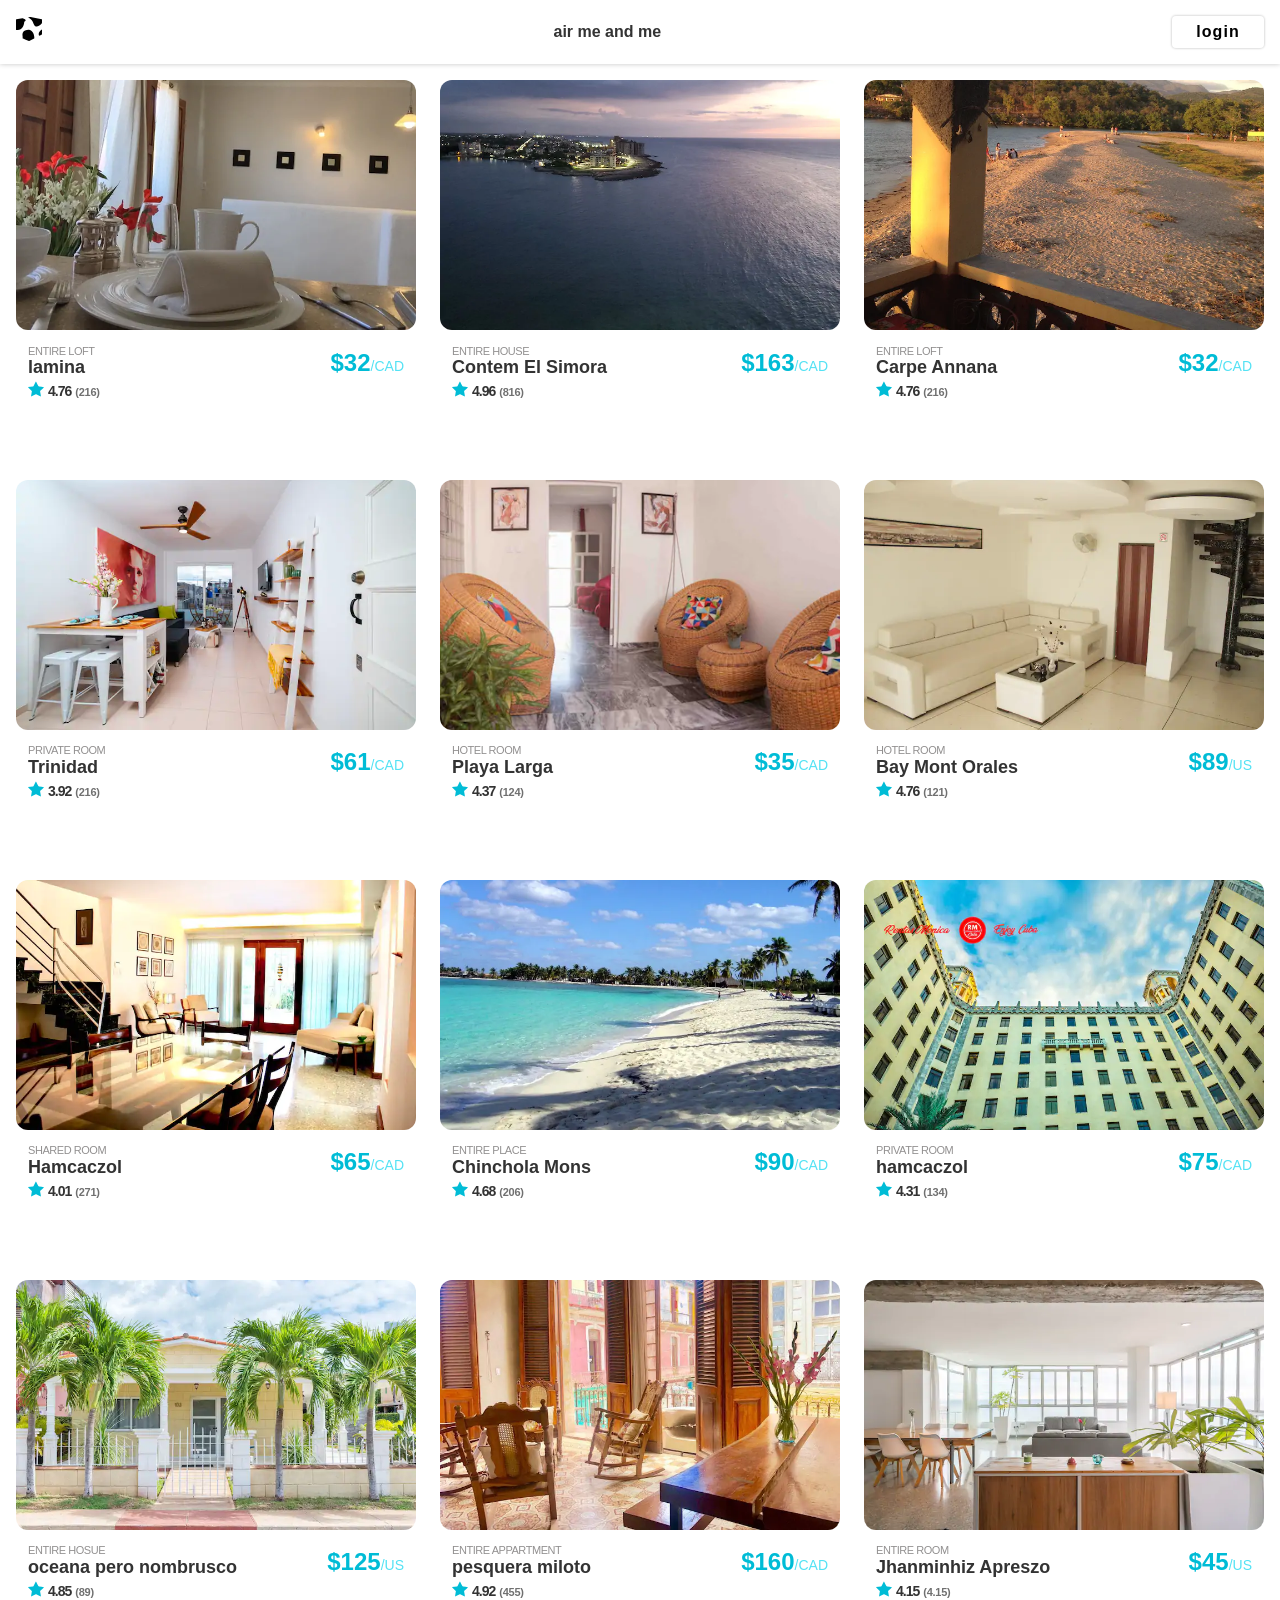
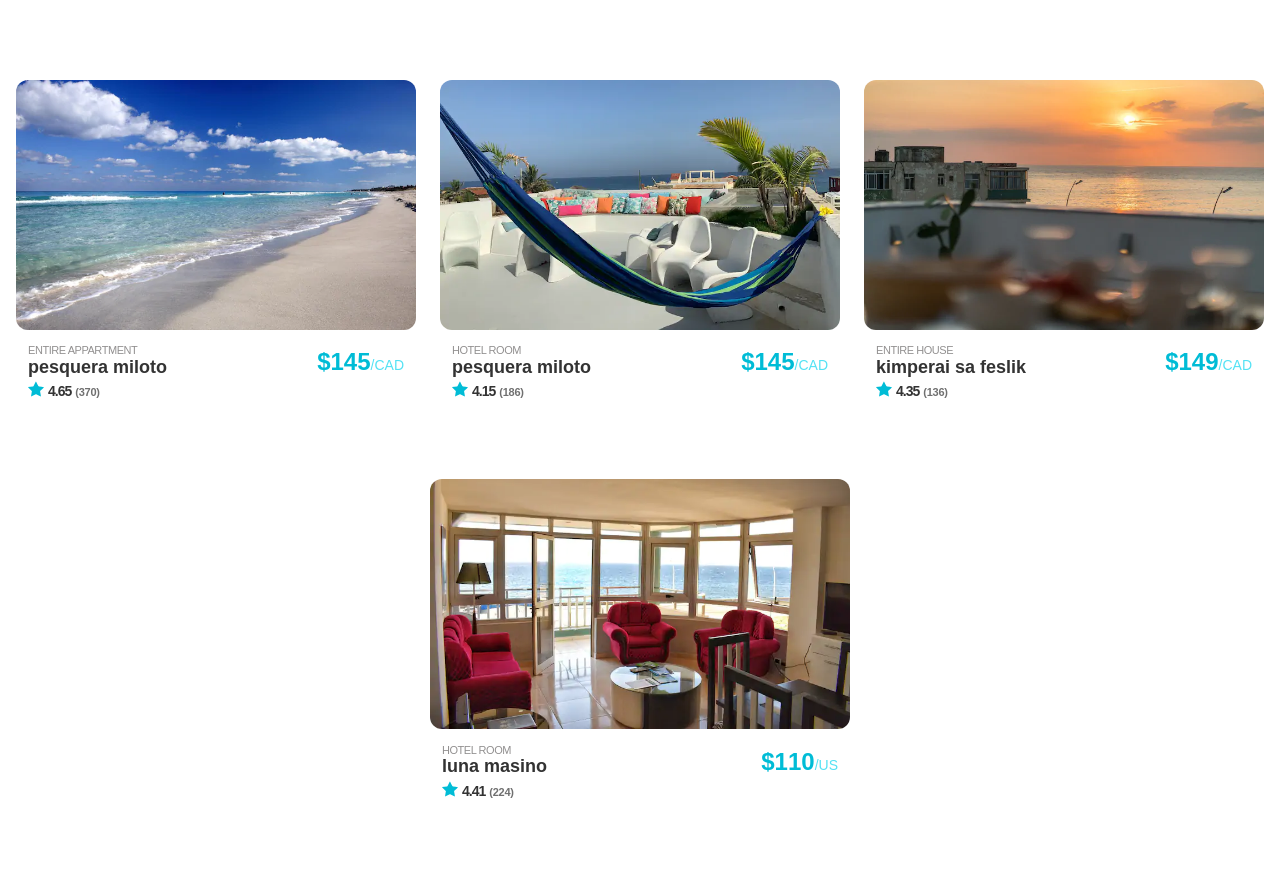
<file: index.html>
<!DOCTYPE html>
<html lang="en">
  <head>
    <meta charset="UTF-8" />
    <meta name="viewport" content="width=device-width, initial-scale=1.0" />
    <meta http-equiv="X-UA-Compatible" content="ie=edge" />
    <title>Air He & She</title>
    <link rel="stylesheet" href="css/reboot.css" />
    <link rel="stylesheet" href="css/style.css" />
  </head>

  <body>
    <nav class="control-strip">
      <ul class="icon-view">
        <li>
          <img class="icon" src="img/icons/logo.svg" alt="company logo" />
        </li>
        <li><h2>air me and me</h2></li>
        <li><button class="login">login</button></li>
      </ul>
    </nav>
 
    <main>
      <aside class="rentals">
      <template>
        <aside class="rental">
          
          <header>
            <img
              class="thumbnail"
              src="img/thumbnails/stay-19.webp"
              width="290"
              height="168"
              alt="rental accomidation"
            />
          </header>
          <ul class="details">
       
            
            <li class="content">
              <div>
                <p class="type">   entire house </p>
                <h3 class="location">Pesquera Miloto</h3>
              </div>
              <div class="price">
                <p><span>$85</span><span>/CAD</span></p>
              </div>
            </li>
            
            <li class="rating">
              <img
                class="star-icon"
                src="img/icons/rating.svg"
                alt="star rating"
                width="16px"
                height="16px"
              />
              <span>4.25</span>
              <span>(187 reviews)</span>
             
            </li>
           
          </ul>
        </aside>
      </template>
      </aside>
    </main>

    <script src="js/index.js"></script>
  </body>
</html>
</file>
<file: css/style.css>
body {
  font-family: -apple-system, BlinkMacSystemFont, "Segoe UI", Roboto,
    "Helvetica Neue", Arial, sans-serif, "Apple Color Emoji", "Segoe UI Emoji",
    "Segoe UI Symbol";
  font-weight: 400;
  line-height: 1.5;
  font-size: 100%;
  color: #333333;
}
/*  Mobile Menu   */
.control-strip {
  padding: 1rem;
  box-shadow: 0 0 5px 0 rgb(196, 196, 196);
}
.icon-view {
  display: flex;
  justify-content: space-between;
  align-items: center;
}
.login {
  border: none;
  background-color: transparent;
  border-radius: 4px;
  padding: 0.25rem 1.5rem;
  box-shadow: 0 0 2px 1px rgb(222, 222, 222);
  font-weight: 600;
  letter-spacing: 1.125px;
}
.icon {
  height: 1.5rem;
}

/*  MAIN */
main {
  min-width: 320px;
  margin: 3rem auto;
  padding: 1rem;
}

/*  Rentals  Card */

.rentals {
  width: 100%;
}
.rental {
  margin-bottom: 3rem;
  max-width: 520px;
}
.thumbnail {
  border-radius: 12px;
  width: 100%;
  object-fit: cover;
  object-position: center bottom;
  height: 250px;
}

.details {
  font-size: 14px;
  padding: 0 0.75rem;
}
.content {
  display: flex;
  justify-content: space-between;
  align-items: center;
  margin-bottom: 0.4rem;
}

.location {
  font-size: 1.75rem;
  font-weight: 600;
  line-height: 1.75rem; 
 
}

.type {
  margin-top: 0.35rem;
  letter-spacing: -0.45px;
  font-size: 11px;
  color: #929090;
  font-weight: 500;
  text-transform: uppercase;
 
}

.price {
 padding-top: 1rem;
  font-size: 1.95rem;
  line-height: 2rem;
  color: #00bcd6;
  font-weight: 700;
}
 

.rating {
  display: flex;
  align-items: flex-end;
  margin-bottom: 0.65rem;
  font-weight: 600;
}
.rating span:first-of-type {
  color: #333333;
  letter-spacing: -1px;
  font-size: 1.025rem;
  margin-right: 0.25rem;
  line-height: 1.025rem;
}
.rating span:last-of-type {
  font-size: 12px;
  letter-spacing: -1px;
  color: rgb(112, 112, 112);
  line-height: 12px;
}
.description {
  color: #7d7d7d;
}
.star-icon {
  margin-right: 0.25rem;
  width: 1.125rem;
  height: 1.125rem;
}

/* medium break */
@media (min-width: 600px) {
  main {
    margin: 0 auto;
    padding: 1rem;
  }
  .rentals{
    display:flex;
    justify-content: center;
    flex-wrap:wrap;
    gap: 1.5rem;
   
  }
  .rental{
   flex:1;
   min-width: 360px;
 
  }
   
  .location{
    font-size: 1.125rem;
    line-height: 1rem;;
  }
  .price{
    font-size: 1.5rem;
    line-height:0rem;;
  }

  .price span:last-of-type {
    font-size: 14px;
    color: #54e2f4;
    font-weight: 500;
  }

  
  .rating {
    display: flex;
    align-items: flex-end;
    margin-bottom: 0.65rem;
    font-weight: 600;
  }
  .rating span:first-of-type {
    color: #333333;
    letter-spacing: -1px;
    font-size: 14px;
    margin-right: 0.25rem;
    line-height: 12px;
  
  }
  .rating span:last-of-type {
    font-size: 11px;
    letter-spacing: -0.25px;
    color: rgb(112, 112, 112);
    line-height: 10px;
  }
  .star-icon{
    width: 1rem;
    height: 1rem;
  }
 
}
@media (min-width: 940px) {
.rental{
  max-width: 420px
}
}
 

@media (min-width: 1200px) {
  main {
    max-width: 1800px;
  }
  .rentals{
    display:flex;
    justify-content: between;
    flex-wrap:wrap;
   
  }
 
}
</file>
<file: css/reboot.css>
/*!
 * Bootstrap Reboot v4.1.3 (https://getbootstrap.com/)
 * Copyright 2011-2018 The Bootstrap Authors
 * Copyright 2011-2018 Twitter, Inc.
 * Licensed under MIT (https://github.com/twbs/bootstrap/blob/master/LICENSE)
 * Forked from Normalize.css, licensed MIT (https://github.com/necolas/normalize.css/blob/master/LICENSE.md)
 */
*,
*::before,
*::after {
  box-sizing: border-box;
}

html {
  font-family: sans-serif;
  line-height: 1.15;
  -webkit-text-size-adjust: 100%;
  -ms-text-size-adjust: 100%;
  -ms-overflow-style: scrollbar;
  -webkit-tap-highlight-color: rgba(0, 0, 0, 0);
}

@-ms-viewport {
  width: device-width;
}

article, aside, figcaption, figure, footer, header, hgroup, main, nav, section {
  display: block;
}

body {
  margin: 0;
  font-family: -apple-system, BlinkMacSystemFont, "Segoe UI", Roboto, "Helvetica Neue", Arial, sans-serif, "Apple Color Emoji", "Segoe UI Emoji", "Segoe UI Symbol", "Noto Color Emoji";
  font-size: 1rem;
  font-weight: 400;
  line-height: 1.5;
  color: #212529;
  text-align: left;
  background-color: #fff;
}

[tabindex="-1"]:focus {
  outline: 0 !important;
}

hr {
  box-sizing: content-box;
  height: 0;
  overflow: visible;
}

h1, h2, h3, h4, h5, h6 {
  margin-top: 0;
  margin-bottom: 0.5rem;
}

p {
  margin-top: 0;
  margin-bottom: 1rem;
}

abbr[title],
abbr[data-original-title] {
  text-decoration: underline;
  -webkit-text-decoration: underline dotted;
  text-decoration: underline dotted;
  cursor: help;
  border-bottom: 0;
}

address {
  margin-bottom: 1rem;
  font-style: normal;
  line-height: inherit;
}

ol,
ul,
dl {
  margin-top: 0;
  margin-bottom: 1rem;
  list-style-type: none;
}

ol ol,
ul ul,
ol ul,
ul ol {
  margin-bottom: 0;
}

dt {
  font-weight: 700;
}

dd {
  margin-bottom: .5rem;
  margin-left: 0;
}

blockquote {
  margin: 0 0 1rem;
}

dfn {
  font-style: italic;
}

b,
strong {
  font-weight: bolder;
}

small {
  font-size: 80%;
}

sub,
sup {
  position: relative;
  font-size: 75%;
  line-height: 0;
  vertical-align: baseline;
}

sub {
  bottom: -.25em;
}

sup {
  top: -.5em;
}

a {
  color: #007bff;
  text-decoration: none;
  background-color: transparent;
  -webkit-text-decoration-skip: objects;
}

a:hover {
  color: #0056b3;
  text-decoration: underline;
}

a:not([href]):not([tabindex]) {
  color: inherit;
  text-decoration: none;
}

a:not([href]):not([tabindex]):hover, a:not([href]):not([tabindex]):focus {
  color: inherit;
  text-decoration: none;
}

a:not([href]):not([tabindex]):focus {
  outline: 0;
}

pre,
code,
kbd,
samp {
  font-family: SFMono-Regular, Menlo, Monaco, Consolas, "Liberation Mono", "Courier New", monospace;
  font-size: 1em;
}

pre {
  margin-top: 0;
  margin-bottom: 1rem;
  overflow: auto;
  -ms-overflow-style: scrollbar;
}

figure {
  margin: 0 0 1rem;
}

/* img {
  vertical-align: middle;
  border-style: none;
  max-width:100%;
  height: auto;
} */

svg {
  overflow: hidden;
  vertical-align: middle;
}

table {
  border-collapse: collapse;
}

caption {
  padding-top: 0.75rem;
  padding-bottom: 0.75rem;
  color: #6c757d;
  text-align: left;
  caption-side: bottom;
}

th {
  text-align: inherit;
}

label {
  display: inline-block;
  margin-bottom: 0.5rem;
}

button {
  border-radius: 0;
}

button:focus {
  outline: 1px dotted;
  outline: 5px auto -webkit-focus-ring-color;
}

input,
button,
select,
optgroup,
textarea {
  margin: 0;
  font-family: inherit;
  font-size: inherit;
  line-height: inherit;
}

button,
input {
  overflow: visible;
}

button,
select {
  text-transform: none;
}

button,
html [type="button"],
[type="reset"],
[type="submit"] {
  -webkit-appearance: button;
}

button::-moz-focus-inner,
[type="button"]::-moz-focus-inner,
[type="reset"]::-moz-focus-inner,
[type="submit"]::-moz-focus-inner {
  padding: 0;
  border-style: none;
}

input[type="radio"],
input[type="checkbox"] {
  box-sizing: border-box;
  padding: 0;
}

input[type="date"],
input[type="time"],
input[type="datetime-local"],
input[type="month"] {
  -webkit-appearance: listbox;
}

textarea {
  overflow: auto;
  resize: vertical;
}

fieldset {
  min-width: 0;
  padding: 0;
  margin: 0;
  border: 0;
}

legend {
  display: block;
  width: 100%;
  max-width: 100%;
  padding: 0;
  margin-bottom: .5rem;
  font-size: 1.5rem;
  line-height: inherit;
  color: inherit;
  white-space: normal;
}

progress {
  vertical-align: baseline;
}

[type="number"]::-webkit-inner-spin-button,
[type="number"]::-webkit-outer-spin-button {
  height: auto;
}

[type="search"] {
  outline-offset: -2px;
  -webkit-appearance: none;
}

[type="search"]::-webkit-search-cancel-button,
[type="search"]::-webkit-search-decoration {
  -webkit-appearance: none;
}

::-webkit-file-upload-button {
  font: inherit;
  -webkit-appearance: button;
}

output {
  display: inline-block;
}

summary {
  display: list-item;
  cursor: pointer;
}

template {
  display: none;
}

[hidden] {
  display: none !important;
}
* ==========================================================================
   Helper classes
   ========================================================================== */

/*
 * Hide visually and from screen readers
 */

.hidden {
    display: none !important;
}

/*
 * Hide only visually, but have it available for screen readers:
 * https://snook.ca/archives/html_and_css/hiding-content-for-accessibility
 *
 * 1. For long content, line feeds are not interpreted as spaces and small width
 *    causes content to wrap 1 word per line:
 *    https://medium.com/@jessebeach/beware-smushed-off-screen-accessible-text-5952a4c2cbfe
 */

.visuallyhidden {
    border: 0;
    clip: rect(0 0 0 0);
    height: 1px;
    margin: -1px;
    overflow: hidden;
    padding: 0;
    position: absolute;
    width: 1px;
    white-space: nowrap; /* 1 */
}

/*
 * Extends the .visuallyhidden class to allow the element
 * to be focusable when navigated to via the keyboard:
 * https://www.drupal.org/node/897638
 */

.visuallyhidden.focusable:active,
.visuallyhidden.focusable:focus {
    clip: auto;
    height: auto;
    margin: 0;
    overflow: visible;
    position: static;
    width: auto;
    white-space: inherit;
}

/*
 * Hide visually and from screen readers, but maintain layout
 */

.invisible {
    visibility: hidden;
}

/*
 * Clearfix: contain floats
 *
 * For modern browsers
 * 1. The space content is one way to avoid an Opera bug when the
 *    `contenteditable` attribute is included anywhere else in the document.
 *    Otherwise it causes space to appear at the top and bottom of elements
 *    that receive the `clearfix` class.
 * 2. The use of `table` rather than `block` is only necessary if using
 *    `:before` to contain the top-margins of child elements.
 */

.clearfix:before,
.clearfix:after {
    content: " "; /* 1 */
    display: table; /* 2 */
}

.clearfix:after {
    clear: both;
}
/* 
html5doctor.com Reset Stylesheet
v1.6.1
Last Updated: 2010-09-17
Author: Richard Clark - http://richclarkdesign.com 
Twitter: @rich_clark
*/

html, body, div, span, object, iframe,
h1, h2, h3, h4, h5, h6, p, blockquote, pre,
abbr, address, cite, code,
del, dfn, em, img, ins, kbd, q, samp,
small, strong, sub, sup, var,
b, i,
dl, dt, dd, ol, ul, li,
fieldset, form, label, legend,
table, caption, tbody, tfoot, thead, tr, th, td,
article, aside, canvas, details, figcaption, figure, 
footer, header, hgroup, menu, nav, section, summary,
time, mark, audio, video {
    margin:0;
    padding:0;
    border:0;
    outline:0;
    font-size:100%;
    vertical-align:baseline;
    background:transparent;
}

body {
    line-height:1;
}

article,aside,details,figcaption,figure,
footer,header,hgroup,menu,nav,section { 
    display:block;
}

nav ul {
    list-style:none;
}

blockquote, q {
    quotes:none;
}

blockquote:before, blockquote:after,
q:before, q:after {
    content:'';
    content:none;
}

a {
    margin:0;
    padding:0;
    font-size:100%;
    vertical-align:baseline;
    background:transparent;
}

/* change colours to suit your needs */
ins {
    background-color:#ff9;
    color:#000;
    text-decoration:none;
}

/* change colours to suit your needs */
mark {
    background-color:#ff9;
    color:#000; 
    font-style:italic;
    font-weight:bold;
}

del {
    text-decoration: line-through;
}

abbr[title], dfn[title] {
    border-bottom:1px dotted;
    cursor:help;
}

table {
    border-collapse:collapse;
    border-spacing:0;
}

/* change border colour to suit your needs */
hr {
    display:block;
    height:1px;
    border:0;   
    border-top:1px solid #cccccc;
    margin:1em 0;
    padding:0;
}

input, select {
    vertical-align:middle;
}
</file>
